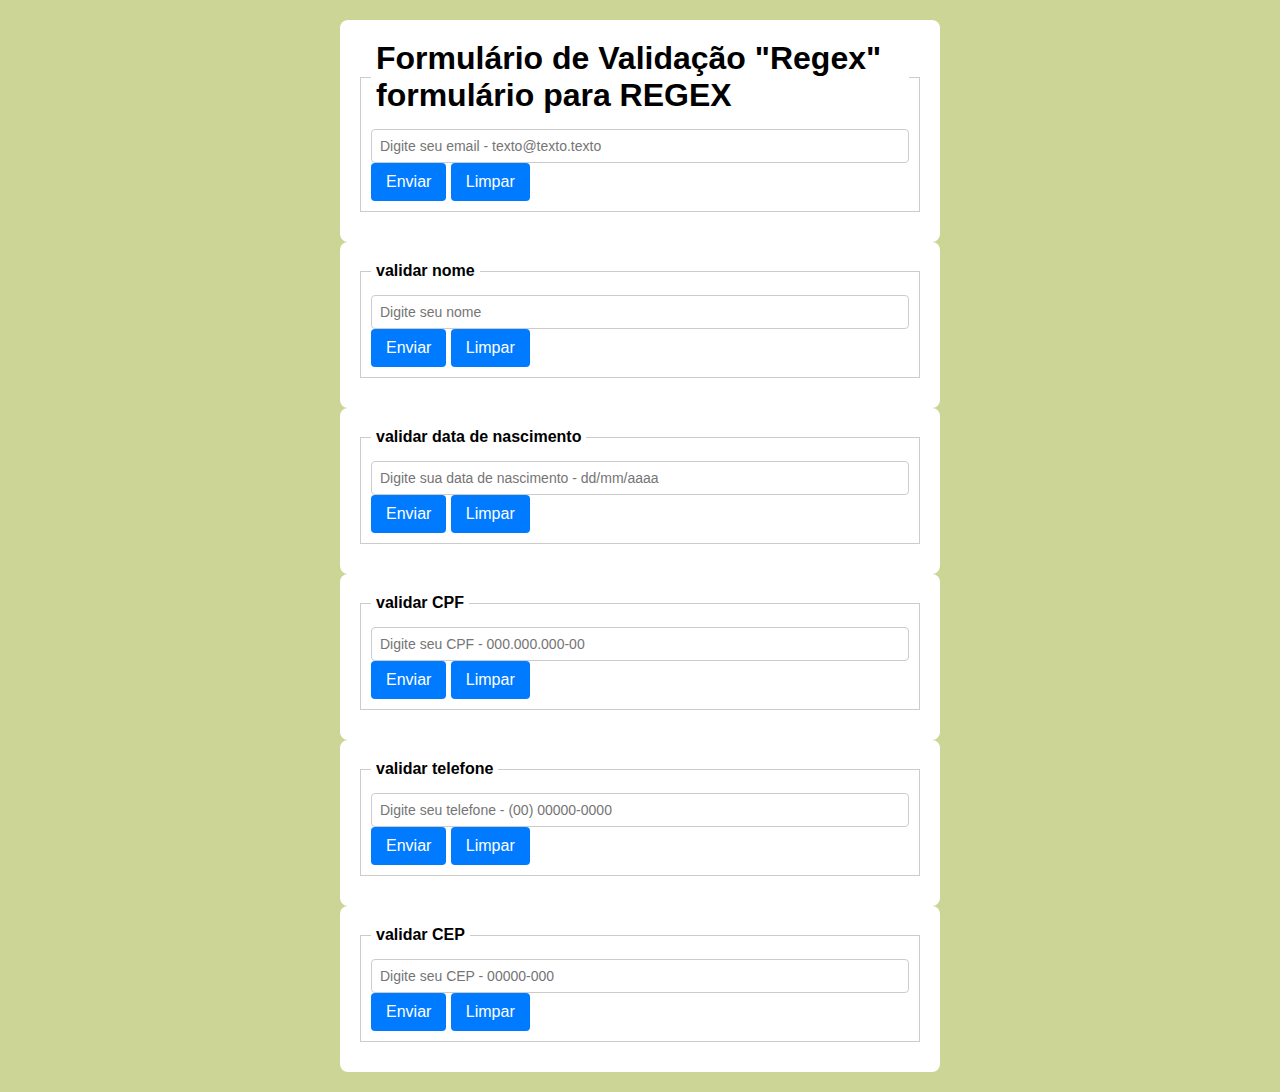
<file: regexGp/index.html>
<!DOCTYPE html>
<html lang="pt-br">
<head>
    <meta charset="UTF-8">
    <meta name="viewport" content="width=device-width, initial-scale=1.0">
    <link rel="stylesheet" href="css/regex.css">
    <script defer src="js/validaproc.js"></script>
    <title>Formulário para validar o  "Regex" formulário para REGEX</title>
</head>
<body>

    <!-- Formulário de Validação "Regex" construção-->
    <div class="container">
     <strong><p id="resultMessage"></p></strong> 
        <form id="emailForm">
         <fieldset>  
            <legend><h1>Formulário de Validação "Regex" formulário para REGEX</h1></legend>
            <input type="email" id="emailInput" placeholder="Digite seu email - texto@texto.texto"/>
            <button type="submit">Enviar</button> <button type="reset">Limpar</button>
        </form>
        </fieldset> 
        
    </div>

    <div class="container">
        <h1></h1>
        <form id="nameForm">
            <fieldset>
                <legend>validar nome</legend>
                <input type="text" id="nameInput" placeholder="Digite seu nome"/>
                <button type="submit">Enviar</button> <button type="reset">Limpar</button>
            </fieldset>
        </form>
       </fieldset>
        <p id="resultMessage"></p>
    </div>

    <div class="container">
        
        <form id="dataNascimentoForm">
            <fieldset>
            <legend>validar data de nascimento</legend>
            <input type="text" id="dataNascimentoInput" placeholder="Digite sua data de nascimento - dd/mm/aaaa"/>
            <button type="submit">Enviar</button> <button type="reset">Limpar</button>
        </form>
        <p id="resultMessage"></p>
    </div>

     <div class="container">
        
        <form id="cpfForm">
            <fieldset>
            <legend>validar CPF</legend>
            <input type="text" id="cpfInput" placeholder="Digite seu CPF - 000.000.000-00"/>
            <button type="submit">Enviar</button> <button type="reset">Limpar</button>
        </form>
        <p id="resultMessage"></p>
    </div>

    <div class="container">
        
        <form id="telefoneForm">
            <fieldset>
            <legend>validar telefone</legend>
            <input type="text" id="telefoneInput" placeholder="Digite seu telefone - (00) 00000-0000"/>
            <button type="submit">Enviar</button> <button type="reset">Limpar</button>
        </form>
        <p id="resultMessage"></p>
    </div>

    <div class="container">
        <h1></h1>
        <form id="cepForm">
            <fieldset>
            <legend>validar CEP</legend>
            <input type="text" id="cepInput" placeholder="Digite seu CEP - 00000-000"/>
            <button type="submit">Enviar</button> <button type="reset">Limpar</button>
        </form>
        <p id="resultMessage"></p>
    </div>
   

</body>
</html>
</file>
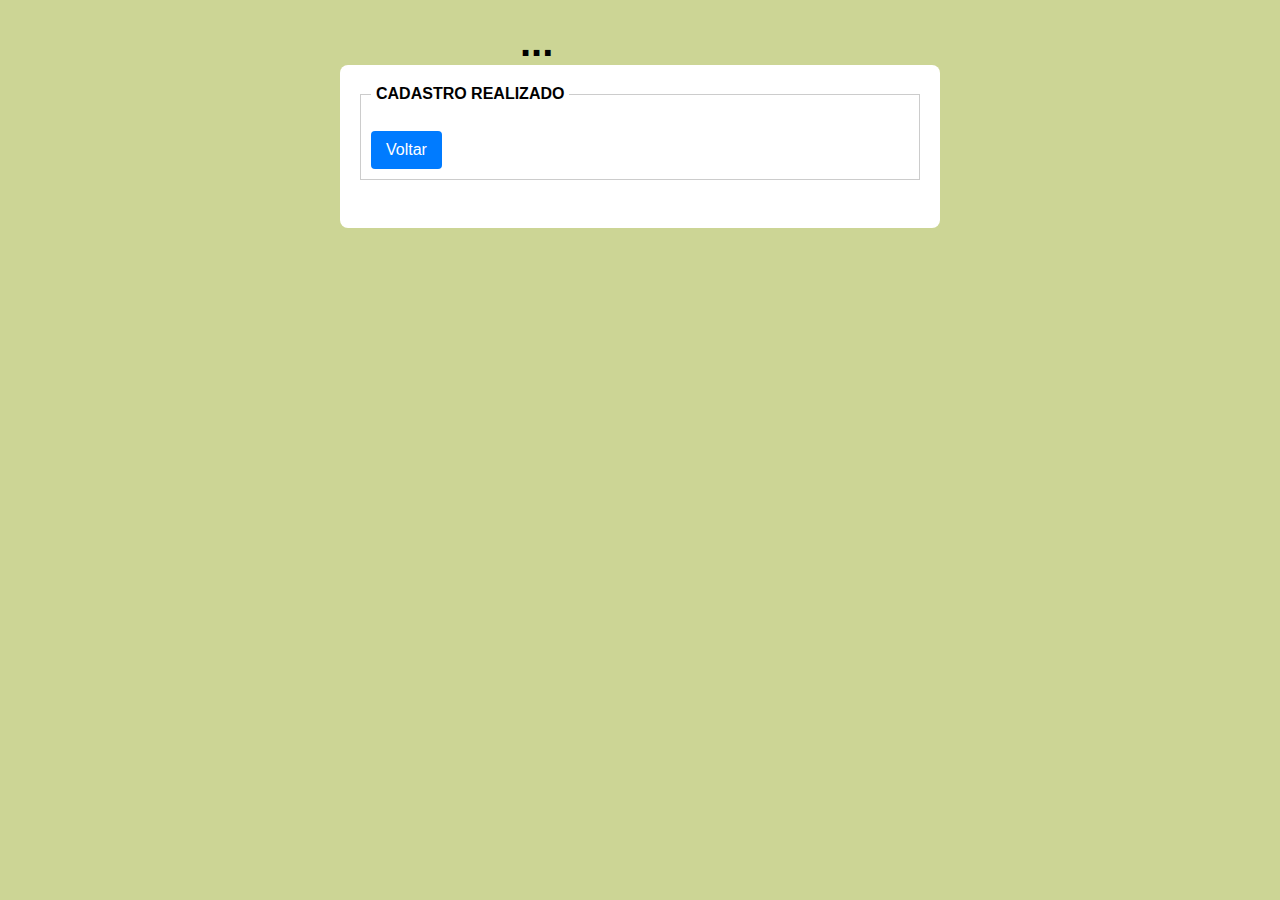
<file: regexGp/indexCadastroFeito.html>
<!DOCTYPE html>
<html lang="pt-br">
<head>
    <meta charset="UTF-8">
    <meta name="viewport" content="width=device-width, initial-scale=1.0">
    <link rel="stylesheet" href="css/regex.css">
    <title>Formulário</title>
</head>
<header>
    <h2>
        ...
    </h2>
</header>
<body>
    <form>
        <fieldset>
            <legend>CADASTRO REALIZADO</legend>
            <br><a href="index.html"><button type="submit">Voltar</button></a> 
        <br></fieldset>
        <br>
    </form>
</body>
</html>
</file>
<file: regexGp/css/regex.css>
*{

    margin: 0;
    padding: 0;
    box-sizing: border-box;
    border: none;
}

body{
    font-family: Arial, Helvetica, sans-serif;
    background-color: #CCD595;
    padding: 20px;
}
fieldset{
    border: 1px solid #ccc;
    padding: 10px;
    margin-bottom: 10px;
    background-color: #fff;
}
legend{
    font-weight: bold;
    padding: 0 5px;

}
.motivo legend{
    background-color: #f4f4f4;
    border: 1px solid #ccc;
    padding: 0 5px;
    font-weight: bold;

}
.motivo label{
    display: block;
    margin-bottom: 1px;
    font-weight: bold;
    margin-top: 5px;
    font-size: 14px;

}
input[type="text"], input[type="email"], input[type="tel"], input[type="cpf"], input[type="Sobrename"], input[type="nascimento"], select, textarea{
    width: 100%;
    padding: 8px;
    border: 1px solid #ccc;
    border-radius: 4px;
    margin-top: 5px;
    font-size: 14px;
}
input[type="submit"]{
    background-color: #28a745;
    color: white;
    border: none;
    padding: 10px 15px;
    border-radius: 4px;
    cursor: pointer;
    font-size: 16px;
}
input[type="submit"]:hover{
    background-color: #218838;
}
textarea{
    resize: vertical;
    min-height: 100px;
    font-size: 14px;
}
select{
    font-size: 14px;
}
label{
    font-size: 14px;
}
label[for="nome"], label[for="email"]{
    font-weight: bold;
    display: block;
    margin-top: 10px;
    font-size: 14px;
}
button{
    background-color: #007bff;
    color: white;
    border: none;
    padding: 10px 15px;
    border-radius: 4px;
    cursor: pointer;
    font-size: 16px;
}
form{
    max-width: 600px;
    margin: auto;
    background-color: #fff;
    padding: 20px;
    border-radius: 8px;
   
}
header{
    margin-right: 500px;
    margin-left: 500px;
}
h2{
    font-size: 40px;
}

/* Estilo para campos obrigatórios */
input[required] + label::after,
label[for="name"]::after,
label[for="telefone"]::after,
label[for="email"]::after {
    content: " *";
    color: red;
}
</file>
